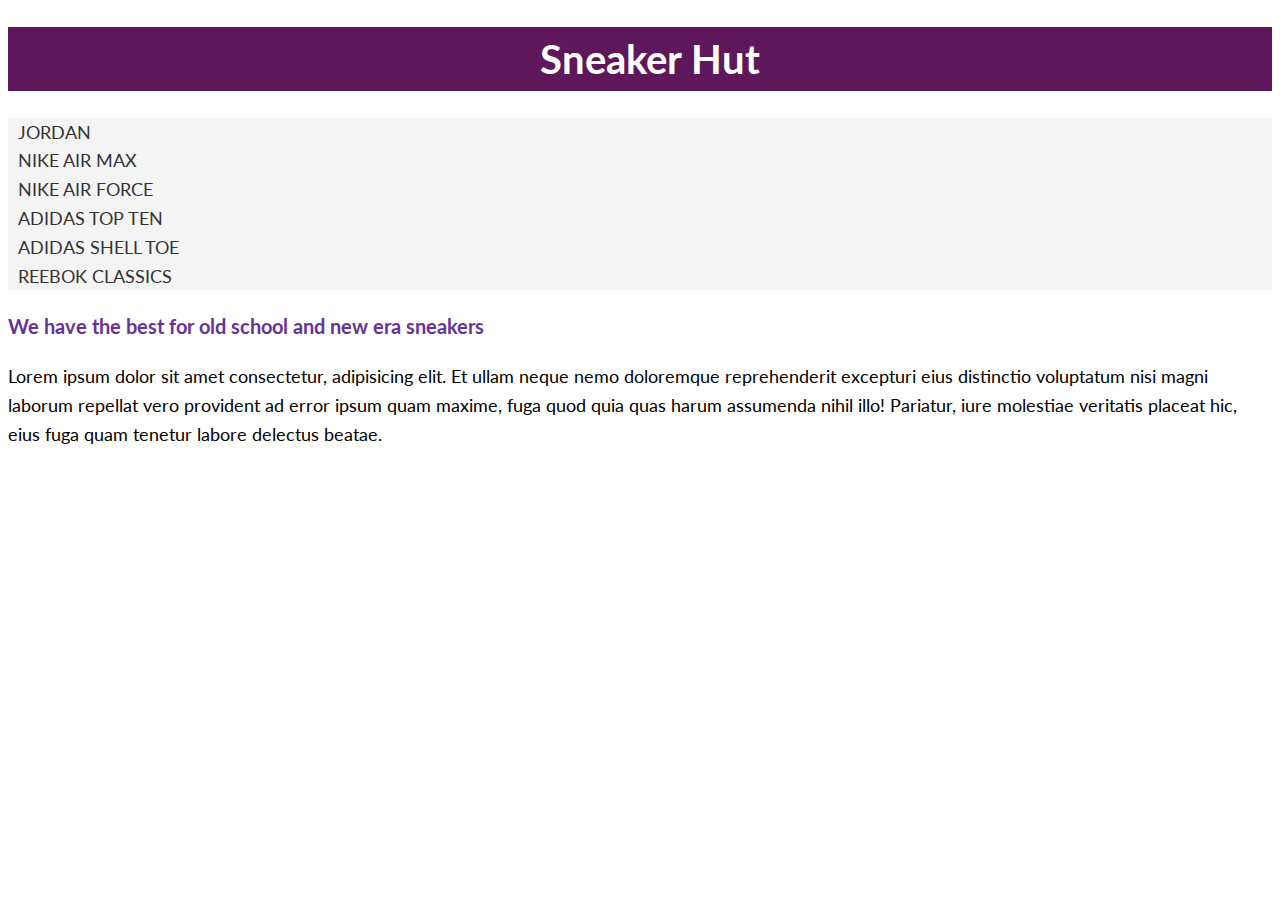
<file: CSS Basics/index.html>
<!DOCTYPE html>
<html lang="en">
<head>
    <meta charset="UTF-8">
    <meta name="viewport" content="width=device-width, initial-scale=1.0">
    <link rel="preconnect" href="https://fonts.googleapis.com">
<link rel="preconnect" href="https://fonts.gstatic.com" crossorigin>
<link href="https://fonts.googleapis.com/css2?family=Lato:ital,wght@0,400;0,700;0,900;1,300;1,400;1,700;1,900&display=swap" rel="stylesheet">
<link rel="stylesheet" href="style.css">

    <title>CSS Basics</title>
</head>
<body>
    <header class="header">
        <h1>Sneaker Hut</h1>
    </header>

    <nav>
        <ul class="main-menu">
            <li><a href="">Jordan</a></li>
            <li><a href="">Nike Air Max</a></li>
            <li><a href="">Nike Air Force</a></li>
            <li><a href="">Adidas Top Ten</a></li>
            <li><a href="">Adidas Shell Toe</a></li>
            <li><a href="">Reebok Classics</a></li>
        </ul>
    </nav>

    <section>
        <p class="lead">
            We have the best for old school and new era sneakers
        </p>
        <p>Lorem ipsum dolor sit amet consectetur, adipisicing elit. Et ullam neque nemo doloremque reprehenderit excepturi eius distinctio voluptatum nisi magni laborum repellat vero provident ad error ipsum quam maxime, fuga quod quia quas harum assumenda nihil illo! Pariatur, iure molestiae veritatis placeat hic, eius fuga quam tenetur labore delectus beatae.</p>
    </section>
</body>
</html>
</file>
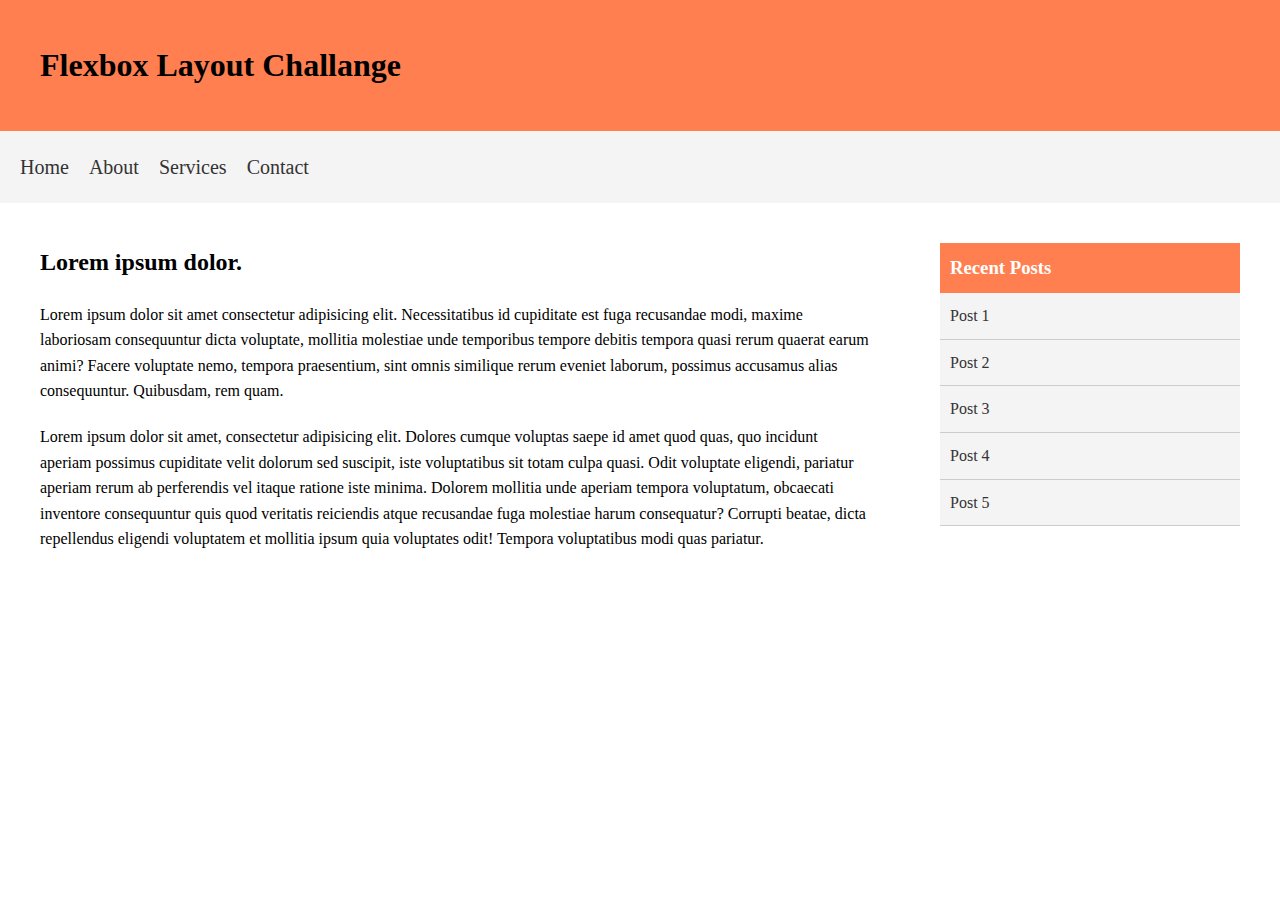
<file: Flexbox_Layout_Challange/index.html>
<!DOCTYPE html>
<html lang="en">
<head>
    <meta charset="UTF-8">
    <meta name="viewport" content="width=device-width, initial-scale=1.0">
    <link rel="stylesheet" href="style.css">
    <title>Flexbox Layout Challange</title>
</head>
<body>
    <header class="header">
        <h1>Flexbox Layout Challange</h1>
    </header>
    <nav>
        <ul class="main-menu">
            <li><a href="#">Home</a></li>
            <li><a href="#">About</a></li>
            <li><a href="#">Services</a></li>
            <li class="last-list-item"><a href="#">Contact</a></li>
        </ul>
    </nav>
    <main class="main">
        <section>
            <h2>Lorem ipsum dolor.</h2>
            <p>Lorem ipsum dolor sit amet consectetur adipisicing elit. Necessitatibus id cupiditate est fuga recusandae modi, maxime laboriosam consequuntur dicta voluptate, mollitia molestiae unde temporibus tempore debitis tempora quasi rerum quaerat earum animi? Facere voluptate nemo, tempora praesentium, sint omnis similique rerum eveniet laborum, possimus accusamus alias consequuntur. Quibusdam, rem quam.</p>
            <p>Lorem ipsum dolor sit amet, consectetur adipisicing elit. Dolores cumque voluptas saepe id amet quod quas, quo incidunt aperiam possimus cupiditate velit dolorum sed suscipit, iste voluptatibus sit totam culpa quasi. Odit voluptate eligendi, pariatur aperiam rerum ab perferendis vel itaque ratione iste minima. Dolorem mollitia unde aperiam tempora voluptatum, obcaecati inventore consequuntur quis quod veritatis reiciendis atque recusandae fuga molestiae harum consequatur? Corrupti beatae, dicta repellendus eligendi voluptatem et mollitia ipsum quia voluptates odit! Tempora voluptatibus modi quas pariatur.</p>
        </section>
        <aside>
            <h3>Recent Posts</h3>
            <ul>
                <li><a href="#">Post 1</a></li>
                <li><a href="#">Post 2</a></li>
                <li><a href="#">Post 3</a></li>
                <li><a href="#">Post 4</a></li>
                <li><a href="#">Post 5</a></li>
            </ul>
        </aside>
    </main>
</body>
</html>
</file>
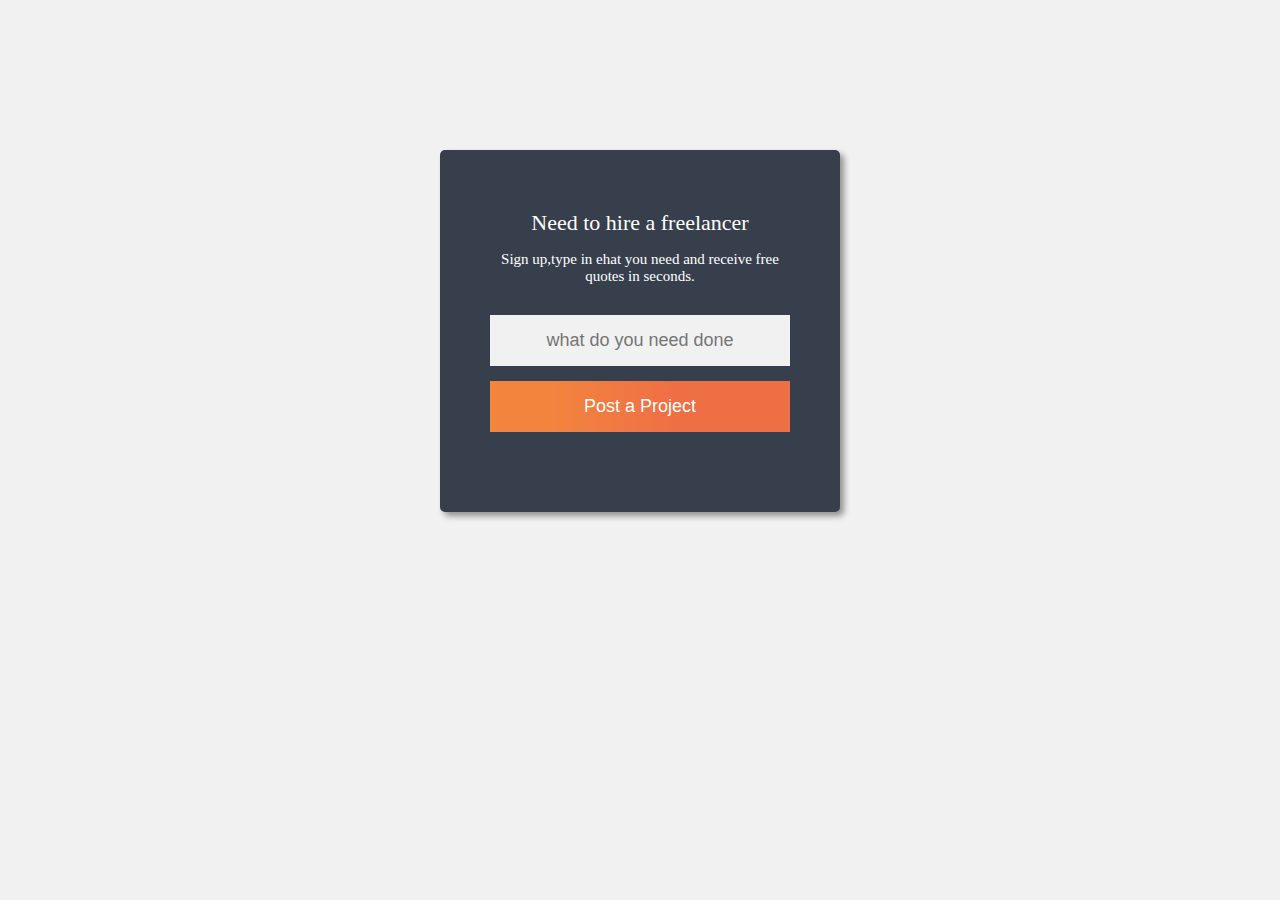
<file: Freelance_mini_project/index.html>
<!DOCTYPE html>
<html lang="en">
<head>
    <meta charset="UTF-8">
    <meta name="viewport" content="width=device-width, initial-scale=1.0">
    <link rel="stylesheet" href="style.css">
    <title>Freelance Form Mini Project</title>
</head>
<body>
    <main class="container">
        <div class="card">
            <h1>Need to hire a freelancer</h1>
            <p>Sign up,type in ehat you need and receive free quotes in seconds.</p>
            <form>
                <div class="form-group">
                    <input type="text" id="text" name="text" placeholder="what do you need done">
                    <div class="form-group">
                        <button type="submit">Post a Project</button>
                    </div>
                </div>
            </form>
        </div>
    </main>
</body>
</html>
</file>
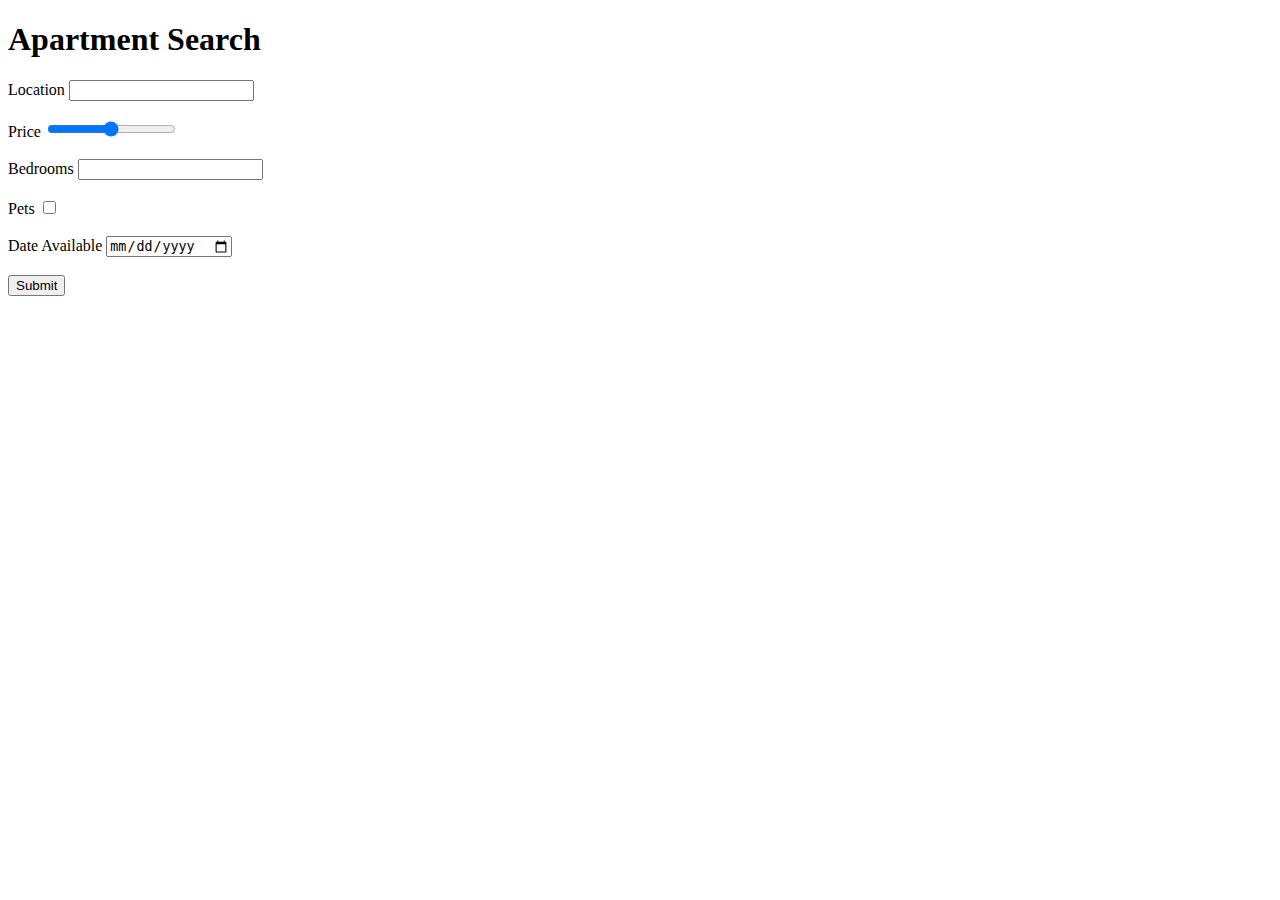
<file: HTML Form Challange/index.html>
<!DOCTYPE html>
<html lang="en">
<head>
    <meta charset="UTF-8">
    <meta name="viewport" content="width=device-width, initial-scale=1.0">
    <title>HTML & CSS Form</title>
</head>
<body>
    <header>
        <h1>Apartment Search</h1>   
    </header>
    <main>
        <form>
            <div>
                <label for="location">Location</label>
                <input type="text" name="location" id="location">
            </div>
            <br/>
            <div>
                <label for="price">Price</label>
                <input type="range" name="price" id="price">
            </div>
            <br/>
            <div>
                <label for="bedrooms">Bedrooms</label>
                <input type="number" name="bedrooms" id="bedrooms">
            </div>
            <br/>
             <div>
                <label for="pats">Pets</label>
                <input type="checkbox" name="pats" id="pats">
            </div>
            <br/>
            <div>
                <label for="date">Date Available</label>
                <input type="date" name="date" id="date">
            </div>
            <br/>

            <div>
                <input type="submit" value="Submit">
            </div>
        </form>
    </main>


</body>
</html>
</file>
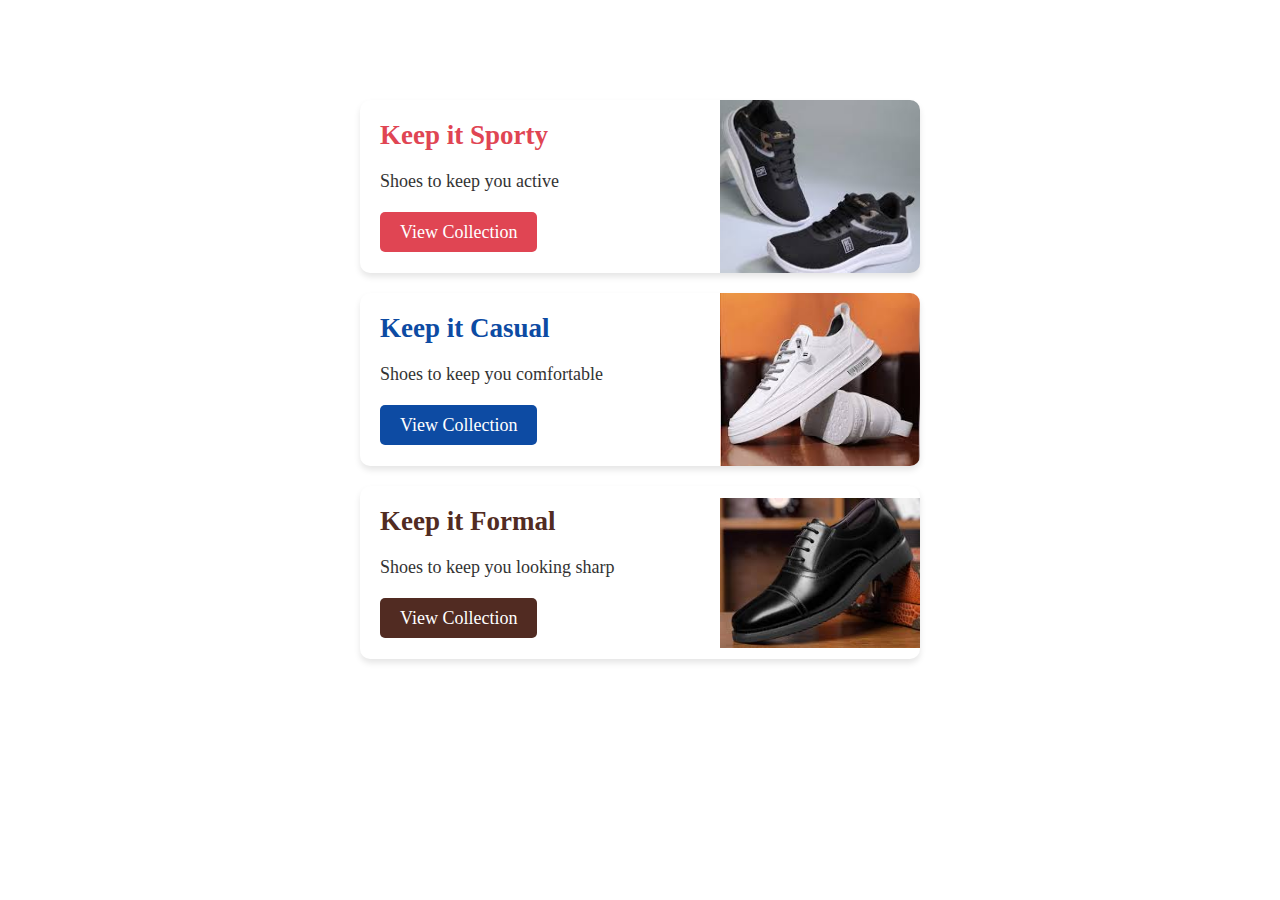
<file: Shoe_Card_Mini_Project/index.html>
<!DOCTYPE html>
<html lang="en">
<head>
    <meta charset="UTF-8">
    <meta name="viewport" content="width=device-width, initial-scale=1.0">
    <link rel="stylesheet" href="style.css">
    <title>Shoe Card Mini Project</title>
</head>
<body>
    <div class="container">
        <div class="card card-sporty">
            <h2>Keep it Sporty</h2>
            <p>Shoes to keep you active</p>
            <a href="#">View Collection</a>
        </div>
        <div class="card card-casual">
            <h2>Keep it Casual</h2>
            <p>Shoes to keep you comfortable</p>
            <a href="#">View Collection</a>
        </div>
        <div class="card card-formal">
            <h2>Keep it Formal</h2>
            <p>Shoes to keep you looking sharp</p>
            <a href="#">View Collection</a>
        </div>

    </div>
</body>
</html>
</file>
<file: CSS Basics/style.css>
body{
    font-family: "lato",sans-serif;
    font-size: 18px;
    line-height: 1.6;
}
.header{
    background-color: #5e175b;
    color: #fff;
}
.header h1{
 
    text-align: center;
    font-size: 40px;
    text-indent: 20px;

}
a{
    text-decoration: none;
    color: #333;
}
a:hover{
    color: rebeccapurple;
}
a:active{
    color: red;
}
ul{
    list-style: none;
    padding: 0;
}
ul.main-menu{
    background-color: #f4f4f4;
    text-indent: 10px;
    text-transform: uppercase;
}
p.lead{
    font-size: 20px;
    color: rebeccapurple;
    font-weight: bold;
}
</file>
<file: Flexbox_Layout_Challange/style.css>
*{
    margin: 0;
    padding: 0;
    box-sizing: border-box;
}
body{
    line-height: 1.6;
}
ul{
    list-style: none;
}
a{
    color: #333;
    text-decoration: none;
}
a:hover{
    color: coral
}
h2{
    margin-bottom: 20px;
}
p{
    margin: 20px 0;
}
.header{
    background-color: coral;
    padding: 40px;
}
.main-menu{
    display: flex;
    gap: 20px;
    padding: 20px;
    background-color: #f4f4f4;
}
.main-menu a{
    font-size: 20px;  
}
.main{
    display: flex;
    gap: 70px;
    padding: 40px;
}
.main section{
    flex: 1;
}
.main aside{
    width: 300px;
}
.main aside h3{
    padding: 10px;
    background-color: coral;
    color: #fff;
}
.main aside li{
    padding: 10px;
    background-color: #f4f4f4;
    border-bottom: 1px solid #ccc;
}

@media(max-width:768px) {
    .header{
        padding: 20px;
    }
    .header h1{
        font-size: 1.5rem;
        text-align: center;
    }
    .main-menu{
        flex-direction: column;
        text-align: center;
    }
    .main-menu li{
        border-bottom: 1px solid #ccc;
        padding-bottom: 7px;
    }
    .main-menu li.last-list-item{
        border: none;
    }
    .main{
        flex-direction: column-reverse;
    }
    .main aside{
        width: 100%;
    }

}
</file>
<file: Freelance_mini_project/style.css>
*{
    margin: 0;
    padding: 0;
    box-sizing: border-box;
}
body{
    background: #f1f1f1;
}
.container{
    width: 400px;
    margin: 150px auto;
}
.card{
    background:#373f4d;
    color: #fff;
    border-radius: 5px;
    text-align: center;
    padding: 60px 50px;
    box-shadow: 4px 4px 6px rgba(0,0,0,0.4);
}
.card h1{
    font-size: 22px;
    margin-bottom: 15px;
    font-weight: 300;
}
.card p{
    font-size: 15px;
    margin-bottom: 30px;
}
.form-group{
    margin-bottom: 20px;
}
.card input[type='text']{
    width: 100%;
    padding: 15px 10px;
    text-align: center;
    font-size: large;
    border: none;
    background-color: #f1f1f1;
    margin-bottom: 15px;

}
.card button{
    width: 100%;
    padding: 15px 10px;
    font-size: large;
    border: none;
    background: linear-gradient(90deg, rgba(242, 132, 62, 1) 21%, rgba(239, 111, 69, 1) 61%);
    color: #fff;
    cursor: pointer;
}
.card button:hover{
     background: linear-gradient(90deg, rgba(232,132,62,1) 21%, rgba(239,111,69,1) 61%);
}
</file>
<file: Shoe_Card_Mini_Project/style.css>
*{
    margin: 0;
    padding: 0;
    box-sizing: border-box;
}
.container{
    max-width: 600px;
    margin: 100px auto;
    padding: 0 20px;
}
.card{
    background-color: #fff;
    margin: 20px 0;
    padding: 20px 20px 30px;
    border-radius: 10px;
    box-shadow: 0 4px 6px rgba(0,0,0,0.1);
}
.card h2{
    font-size: 27px;
    margin-bottom: 20px;
}
.card p{
    font-size: 18px;
    font-weight: 500;
    color: #333;
    margin-bottom: 30px;
}
/* Heading */
.card-sporty h2{
    color: #e04553;
}
.card-casual h2{
    color: #0d4ba3;
}
.card-formal h2{
    color: #512b22;
}
.card a{
    text-decoration: none;
    color: #fff;
    background-color: #333;
    padding: 10px 20px;
    border-radius: 5px;
    font-size: 18px;
}
.card a:hover{
    opacity: 0.9;
}

/* Link Colors */
.card-sporty a{
    background-color: #e04553;
}
.card-casual a{
    background-color: #0d4ba3;
}
.card-formal a{
    background-color: #512b22;
}
/* Background Image */
.card-sporty{
    background:#fff url('./images/sporty.png') no-repeat center right/200px;
    background-size: 200px;
}
.card-casual{
    background:#fff url('./images/casual.png') no-repeat center right/200px;
    background-size: 200px;
}
.card-formal{
    background:#fff url('./images/formal.png') no-repeat center right/200px;
    background-size: 200px;
}
</file>
